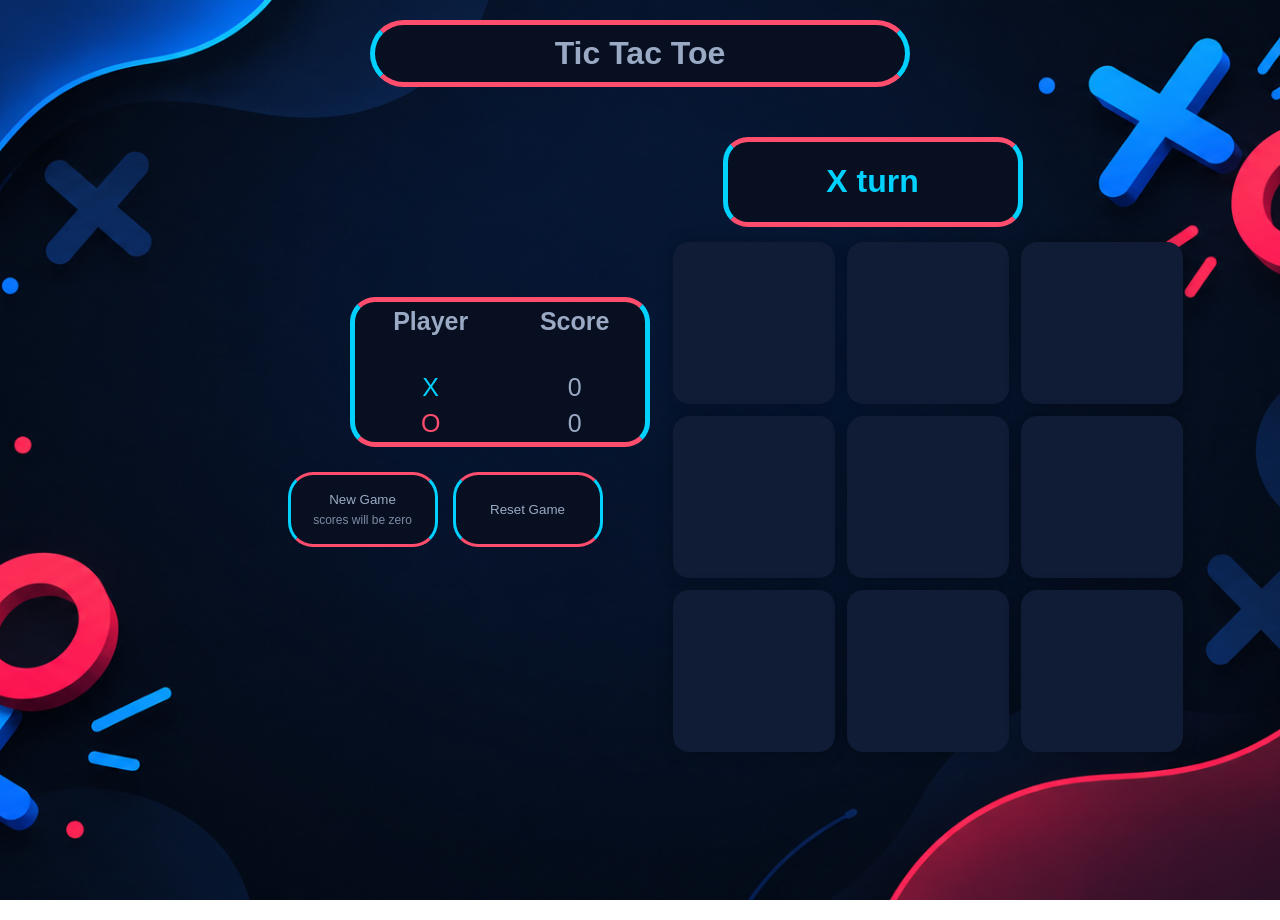
<file: index.html>
<!DOCTYPE html>
<html lang="en">
<head>
    <meta charset="UTF-8">
    <meta name="viewport" content="width=device-width, initial-scale=1.0">
    <title>Tic Tac Toe</title>

    <style>
        /* Global reset for better responsiveness */
        * {
            box-sizing: border-box;
        }

        /* Full page background image - made responsive */
        body {
            background: url("./Background.png");
            background-size: cover;
            background-position: center;
            background-attachment: fixed;
            background-repeat: no-repeat;
            margin: 0;
            padding: 0;
            min-height: 100vh;
            font-family: sans-serif;
        }

        /* Top title box */
        #header {
            width: 60vmin;
            margin: 20px auto;
            display: flex;
            justify-content: center;
            align-items: center;
            color: #9AAAC4;
            border: 5px solid;
            border-radius: 50px;
            border-color: #ff4d6d #00d1ff #ff4d6d #00d1ff;
            min-height: 60px;
            background-color: #080F20;
            padding: 10px;
            text-align: center;
        }

        /* Each small square on the game board */
        .cell {
            height: 18vmin;
            width: 18vmin;
            border-radius: 1rem;
            border: none;
            box-shadow: 0 0 1rem rgba(0, 0, 0, 0.3);
            font-size: 8vmin;
            background-color: #101B35;
            display: flex;
            justify-content: center;
            align-items: center;
            cursor: pointer;
            transition: background-color 0.2s;
        }
        
        .cell:hover {
            background-color: #1a2b52;
        }

        /* The 3x3 game board */
        .board {
            display: grid;
            grid-template-columns: repeat(3, 0.1fr);
            grid-template-rows: repeat(3, 0.1fr);
            gap: 12px;
            justify-content: center;
            align-items: center;
            padding-right: 75px; /* Desktop specific padding */
        }

        /* Main area that holds score and board */
        .game {
            display: grid;
            grid-template-columns: auto auto auto;
            margin-top: 100px;
        }

        /* Left side score area */
        .score {
            padding-left: 350px; /* Desktop specific padding */
            padding-top: 110px;
            color: #9AAAC4;
        }

        /* Box that shows whose turn it is */
        .playerturn {
            border: 5px solid;
            border-color: #ff4d6d #00d1ff #ff4d6d #00d1ff;
            border-radius: 25px;
            display: flex;
            justify-content: center;
            align-items: center;
            margin-top: -50px;
            margin-left: 50px;
            margin-bottom: 15px;
            width: 300px;
            background-color: #080F20;
        }

        /* Area that holds the turn box and the board */
        .playerboard {
            display: grid;
            grid-template-columns: repeat(1, auto);
            grid-template-rows: repeat(2, auto);
            justify-content: center;
            align-items: center;
        }

        /* Score table */
        table {
            font-size: 25px;
            text-align: center;
            border: 5px solid;
            border-color: #ff4d6d #00d1ff #ff4d6d #00d1ff;
            border-radius: 25px;
            width: 300px;
            height: 150px;
            background-color: #080F20;
            color: #9AAAC4;
        }

        /* Table header cells */
        th {
            padding-bottom: 30px;
        }

        /* Style for winning cells */
        .crossed {
            background-color: #080F20 !important;
            border: 3px solid #00d1ff;
            box-shadow: 0 0 15px #00d1ff;
        }

        /* Area that holds the buttons */
        .gamebtn {
            margin-top: 25px;
            display: flex;
            gap: 15px;
            justify-content: center;
            margin-left: -125px; /* Desktop specific margin */
        }

        /* All buttons */
        button {
            width: 150px;
            height: 75px;
            color: #9AAAC4;
            border: 3px solid;
            border-radius: 25px;
            border-color: #ff4d6d #00d1ff #ff4d6d #00d1ff;
            background-color: #080F20;
            display: flex;
            flex-direction: column;
            justify-content: center;
            align-items: center;
            line-height: 1.2;
            cursor: pointer;
            transition: transform 0.1s, background-color 0.2s;
        }

        button:hover {
            background-color: #101B35;
        }
        
        button:active {
            transform: scale(0.95);
        }

        /* Small text inside buttons */
        button span {
            font-size: 12px;
            display: block;
            margin-top: 5px;
            opacity: 0.8;
        }

        /* =========================================
           MEDIA QUERIES FOR RESPONSIVENESS
           ========================================= */

        /* 1. Large Tablets / Small Laptops (max-width: 1200px) */
        @media screen and (max-width: 1200px) {
            .score {
                padding-left: 50px;
                padding-top: 60px;
            }
            .board {
                padding-right: 20px;
            }
            .gamebtn {
                margin-left: -50px;
            }
            .playerturn {
                margin-left: 20px;
            }
        }

        /* 2. Tablets / Mobile Landscape (max-width: 900px) */
        @media screen and (max-width: 900px) {
            body {
                background-attachment: scroll; /* Fix for iOS scrolling issues */
            }
            .game {
                display: flex;
                flex-direction: column;
                align-items: center;
                margin-top: 30px;
                gap: 30px;
            }
            .score {
                padding: 0;
                display: flex;
                flex-direction: column;
                align-items: center;
                width: 100%;
            }
            .playerboard {
                width: 100%;
                display: flex;
                flex-direction: column;
                align-items: center;
            }
            .playerturn {
                margin-top: 0;
                margin-left: 0;
                margin-bottom: 20px;
                width: 80vw;
                max-width: 350px;
            }
            .board {
                padding-right: 0;
            }
            .gamebtn {
                margin-left: 0;
                margin-top: 10px;
                justify-content: center;
            }
            #header {
                width: 80vmin;
                margin: 15px auto;
            }
        }

        /* 3. Mobile Phones (max-width: 480px) */
        @media screen and (max-width: 480px) {
            #header {
                width: 90vw;
                font-size: 6vw;
                min-height: auto;
                padding: 15px 10px;
                margin-top: 10px;
                margin-bottom: 0;
                border-width: 3px;
            }
            .playerturn {
                width: 90vw;
                border-width: 3px;
                padding: 5px;
            }
            .playerturn h1 {
                font-size: 1.5rem;
                margin: 10px 0;
            }
            .board {
                gap: 8px; /* Tighter gap for smaller screens */
            }
            .cell {
                font-size: 10vmin; /* Slightly larger text relative to cell size */
            }
            table {
                width: 90vw;
                max-width: 300px;
                font-size: 1.2rem;
                height: auto;
                padding-bottom: 10px;
            }
            th {
                padding-bottom: 15px;
            }
            /* Stack buttons vertically on very small screens */
            .gamebtn {
                flex-direction: column;
                align-items: center;
                gap: 12px;
                width: 100%;
            }
            button {
                width: 90vw;
                max-width: 300px;
                height: 65px;
                font-size: 16px;
            }
        }
    </style>
</head>
<body>
    <!-- Page title -->
    <h1 id="header">Tic Tac Toe</h1>

    <!-- Main game area -->
    <div class="game">
        <!-- Left side: score and buttons -->
        <div class="score">
            <!-- Score table -->
            <table>
                <tr><th>Player</th><th>Score</th></tr>
                <tr><td style="color:#00d1ff">X</td><td id="p1s">0</td></tr>
                <tr><td style="color:#ff4d6d">O</td><td id="p2s">0</td></tr>
            </table>

            <!-- Buttons for new game and reset -->
            <div class="gamebtn">
                <button onclick="newgamebtn()">New Game<br><span>scores will be zero</span></button>
                <button onclick="resetbtn()">Reset Game</button>
            </div>
        </div>

        <!-- Right side: turn box and game board -->
        <div class="playerboard">
            <!-- Shows whose turn it is -->
            <div class="playerturn">
                <h1 id="playerturn">X turn</h1>
            </div>

            <!-- 3x3 game board -->
            <div class="board">
                <!-- Each cell has a data-index from 0 to 8 -->
                <div class="cell" data-index="0"></div>
                <div class="cell" data-index="1"></div>
                <div class="cell" data-index="2"></div>
                <div class="cell" data-index="3"></div>
                <div class="cell" data-index="4"></div>
                <div class="cell" data-index="5"></div>
                <div class="cell" data-index="6"></div>
                <div class="cell" data-index="7"></div>
                <div class="cell" data-index="8"></div>
            </div>
        </div>
    </div>

    <script>
        // Get all cell elements
        let cells = document.querySelectorAll(".cell");

        // true means X's turn, false means O's turn
        let player1 = true;

        // true when the game is finished
        let gameOver = false;

        // Scores for both players
        let player1score = 0;
        let player2score = 0;

        // Element that shows whose turn it is
        let playerturn = document.querySelector("#playerturn");
        playerturn.textContent = "X turn";
        playerturn.style.color = "#00d1ff";

        // All possible ways to win
        const winPatterns = [
            [0, 1, 2],
            [0, 3, 6],
            [0, 4, 8],
            [1, 4, 7],
            [2, 5, 8],
            [2, 4, 6],
            [3, 4, 5],
            [6, 7, 8],
        ];

        // Update the score numbers on the page
        const updatescore = () => {
            document.getElementById("p1s").textContent = player1score;
            document.getElementById("p2s").textContent = player2score;
        };

        // Add a click event to every cell
        cells.forEach((cell) => {
            cell.addEventListener("click", () => {
                // Stop if the cell is filled or the game is over
                if (cell.innerText !== "" || gameOver) return;

                if (player1) {
                    // Put X in the cell
                    cell.innerText = "X";
                    player1 = false;
                    playerturn.textContent = "O turn";
                    playerturn.style.color = "#ff4d6d";
                    cell.style.color = "#ff4d6d";
                } else {
                    // Put O in the cell
                    cell.innerText = "O";
                    player1 = true;
                    playerturn.textContent = "X turn";
                    playerturn.style.color = "#00d1ff";
                    cell.style.color = "#00d1ff";
                }

                // Check if someone won
                const winner = checkWinner();

                if (winner) {
                    gameOver = true;
                    console.log("Winner:", winner);
                    playerturn.textContent = winner + " is winner";
                    playerturn.style.color = "#00d1ff";

                    if (winner === "X") {
                        player1score++;
                        playerturn.style.color = "#00d1ff";
                    } else {
                        player2score++;
                        playerturn.style.color = "#ff2d6d";
                    }

                    updatescore();
                }
            });
        });

        // Check all win patterns
        const checkWinner = () => {
            for (let pattern of winPatterns) {
                let pos1Val = cells[pattern[0]].innerText;
                let pos2Val = cells[pattern[1]].innerText;
                let pos3Val = cells[pattern[2]].innerText;

                // All three cells must be filled
                if (pos1Val !== "" && pos2Val !== "" && pos3Val !== "") {
                    // If all three are the same, we have a winner
                    if (pos1Val === pos2Val && pos2Val === pos3Val) {
                        console.log("winner", pos1Val);

                        // Mark the winning cells
                        cells[pattern[0]].classList.add("crossed");
                        cells[pattern[1]].classList.add("crossed");
                        cells[pattern[2]].classList.add("crossed");

                        return pos1Val;
                    }
                }
            }

            return null;
        };

        // Reset the board but keep the scores
        function resetbtn() {
            cells.forEach((cell) => {
                cell.innerText = "";
                cell.classList.remove("crossed");
            });

            player1 = true;
            gameOver = false;
            playerturn.textContent = "X turn";
            playerturn.style.color = "#00d1ff";
            updatescore();
        }

        // Start a new game and clear the scores
        function newgamebtn() {
            player1score = 0;
            player2score = 0;
            resetbtn();
        }
    </script>
</body>
</html>
</file>
